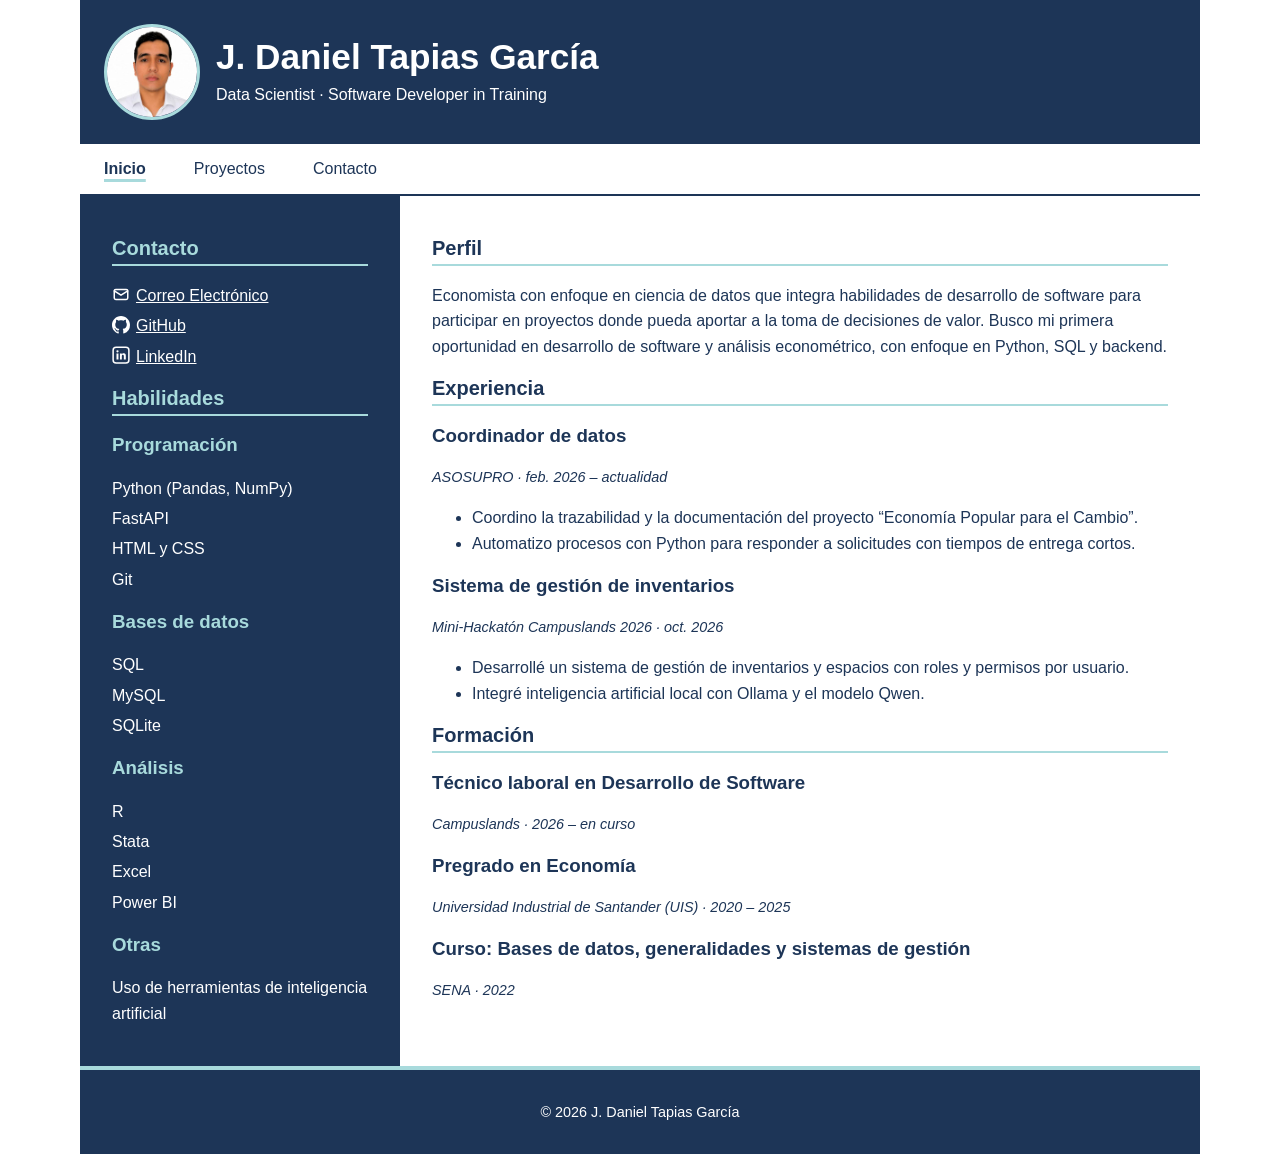
<file: index.html>
<!DOCTYPE html>
<html lang="es">
<head>
  <meta charset="UTF-8">
  <!-- Sin esto el celular muestra la página en miniatura (R1) -->
  <meta name="viewport" content="width=device-width, initial-scale=1.0">
  <title>J. Daniel Tapias García · Hoja de vida</title>
  <!-- Un iconito con mis iniciales para la pestaña del navegador -->
  <link rel="icon" href="img/favicon.svg" type="image/svg+xml">
  <link rel="stylesheet" href="styles.css">
</head>
<body>
  <!-- Pienso la página como bloques: cada uno tendrá su lugar en el grid (R4) -->
  <div class="pagina hoja-de-vida">

    <header class="cabecera cabecera-con-foto">
      <!-- Mi foto con su descripción (R7) -->
      <img src="img/foto-perfil.jpg" alt="Foto de perfil de J. Daniel Tapias García" class="foto-perfil" width="400" height="400">
      <div>
        <h1>J. Daniel Tapias García</h1>
        <p class="profesion">Data Scientist · Software Developer in Training</p>
      </div>
    </header>

    <!-- El mismo menú en todas las páginas, con rutas cortas para que funcione publicado (R8, R9) -->
    <nav class="menu">
      <a href="index.html" class="activo">Inicio</a>
      <a href="proyectos.html">Proyectos</a>
      <a href="contacto.html">Contacto</a>
    </nav>

    <main class="principal">
      <section>
        <h2>Perfil</h2>
        <p>Economista con enfoque en ciencia de datos que integra habilidades de desarrollo de software
          para participar en proyectos donde pueda aportar a la toma de decisiones de valor.
          Busco mi primera oportunidad en desarrollo de software y análisis econométrico,
          con enfoque en Python, SQL y backend.</p>
      </section>

      <section>
        <h2>Experiencia</h2>
        <article>
          <h3>Coordinador de datos</h3>
          <p class="detalle">ASOSUPRO · feb. 2026 – actualidad</p>
          <ul>
            <li>Coordino la trazabilidad y la documentación del proyecto “Economía Popular para el Cambio”.</li>
            <li>Automatizo procesos con Python para responder a solicitudes con tiempos de entrega cortos.</li>
          </ul>
        </article>
        <article>
          <h3>Sistema de gestión de inventarios</h3>
          <p class="detalle">Mini-Hackatón Campuslands 2026 · oct. 2026</p>
          <ul>
            <li>Desarrollé un sistema de gestión de inventarios y espacios con roles y permisos por usuario.</li>
            <li>Integré inteligencia artificial local con Ollama y el modelo Qwen.</li>
          </ul>
        </article>
      </section>

      <section>
        <h2>Formación</h2>
        <article>
          <h3>Técnico laboral en Desarrollo de Software</h3>
          <p class="detalle">Campuslands · 2026 – en curso</p>
        </article>
        <article>
          <h3>Pregrado en Economía</h3>
          <p class="detalle">Universidad Industrial de Santander (UIS) · 2020 – 2025</p>
        </article>
        <article>
          <h3>Curso: Bases de datos, generalidades y sistemas de gestión</h3>
          <p class="detalle">SENA · 2022</p>
        </article>
      </section>
    </main>

    <aside class="lateral">
      <section>
        <h2>Contacto</h2>
        <ul class="lista-simple">
          <li><a href="mailto:danitapiasgar@gmail.com"><img src="img/iconos/correo.svg" alt="" class="icono" width="24" height="24">Correo Electrónico</a></li>
          <li><a href="https://github.com/judatasgar" target="_blank" rel="noopener"><img src="img/iconos/github.svg" alt="" class="icono" width="24" height="24">GitHub</a></li>
          <li><a href="https://www.linkedin.com/in/j-daniel-tapias" target="_blank" rel="noopener"><img src="img/iconos/linkedin.svg" alt="" class="icono" width="24" height="24">LinkedIn</a></li>
        </ul>
      </section>

      <section>
        <h2>Habilidades</h2>
        <h3>Programación</h3>
        <ul class="lista-simple">
          <li>Python (Pandas, NumPy)</li>
          <li>FastAPI</li>
          <li>HTML y CSS</li>
          <li>Git</li>
        </ul>

        <h3>Bases de datos</h3>
        <ul class="lista-simple">
          <li>SQL</li>
          <li>MySQL</li>
          <li>SQLite</li>
        </ul>

        <h3>Análisis</h3>
        <ul class="lista-simple">
          <li>R</li>
          <li>Stata</li>
          <li>Excel</li>
          <li>Power BI</li>
        </ul>

        <h3>Otras</h3>
        <ul class="lista-simple">
          <li>Uso de herramientas de inteligencia artificial</li>
        </ul>
      </section>
    </aside>

    <footer class="pie">
      <p>© 2026 J. Daniel Tapias García</p>
    </footer>

  </div>
</body>
</html>
</file>
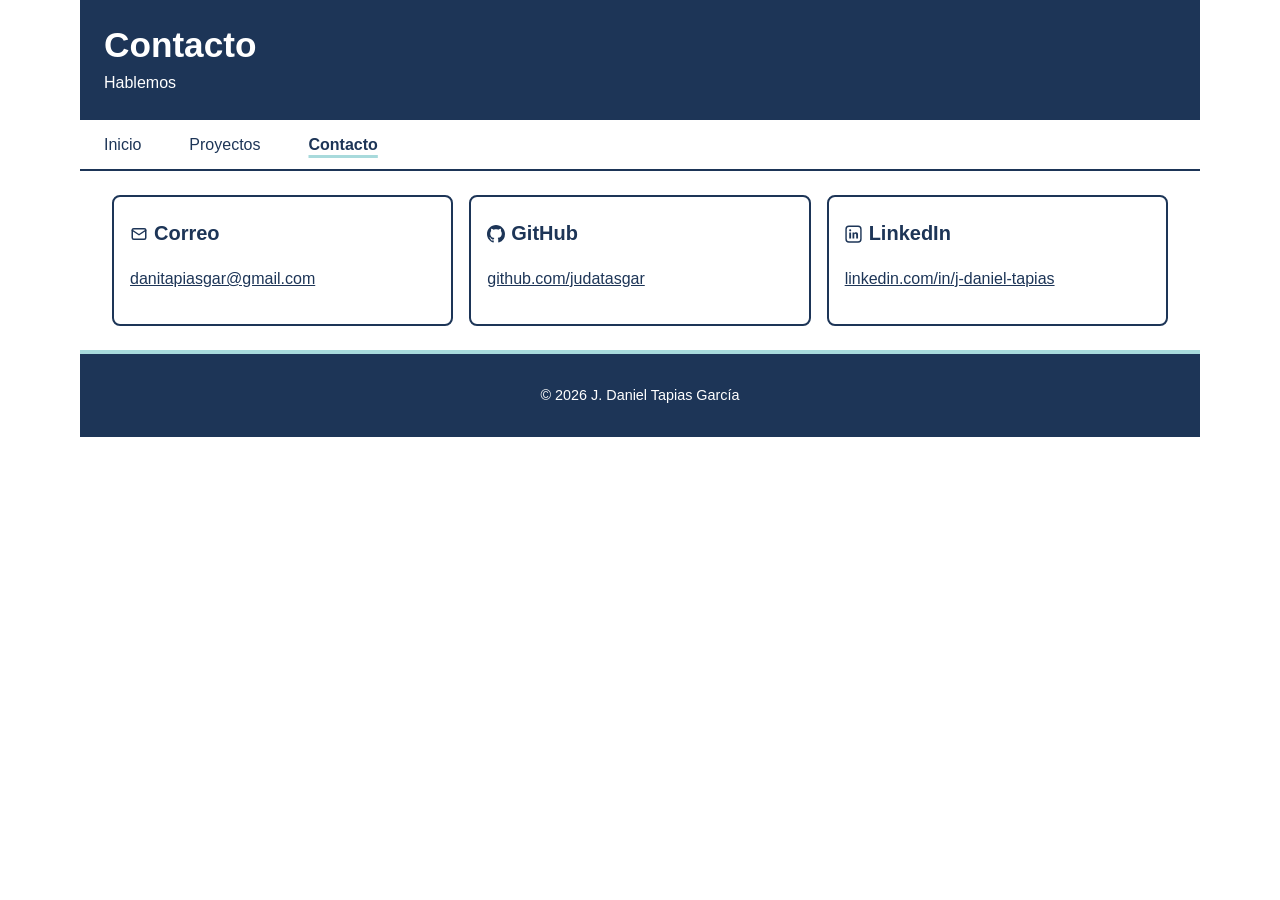
<file: contacto.html>
<!DOCTYPE html>
<html lang="es">
<head>
  <meta charset="UTF-8">
  <!-- Sin esto el celular muestra la página en miniatura (R1) -->
  <meta name="viewport" content="width=device-width, initial-scale=1.0">
  <title>J. Daniel Tapias García · Contacto</title>
  <!-- Un iconito con mis iniciales para la pestaña del navegador -->
  <link rel="icon" href="img/favicon.svg" type="image/svg+xml">
  <link rel="stylesheet" href="styles.css">
</head>
<body>
  <div class="pagina">

    <header class="cabecera">
      <h1>Contacto</h1>
      <p class="profesion">Hablemos</p>
    </header>

    <!-- El mismo menú en todas las páginas, con rutas cortas para que funcione publicado (R8, R9) -->
    <nav class="menu">
      <a href="index.html">Inicio</a>
      <a href="proyectos.html">Proyectos</a>
      <a href="contacto.html" class="activo">Contacto</a>
    </nav>

    <main class="principal">
      <div class="tarjetas">
        <article class="tarjeta">
          <h2><img src="img/iconos/correo.svg" alt="" class="icono" width="24" height="24">Correo</h2>
          <p><a href="mailto:danitapiasgar@gmail.com">danitapiasgar@gmail.com</a></p>
        </article>

        <!-- Lo externo abre aparte, así no se pierde mi hoja de vida (R10) -->
        <article class="tarjeta">
          <h2><img src="img/iconos/github.svg" alt="" class="icono" width="24" height="24">GitHub</h2>
          <p><a href="https://github.com/judatasgar" target="_blank" rel="noopener">github.com/judatasgar</a></p>
        </article>

        <article class="tarjeta">
          <h2><img src="img/iconos/linkedin.svg" alt="" class="icono" width="24" height="24">LinkedIn</h2>
          <p><a href="https://www.linkedin.com/in/j-daniel-tapias" target="_blank" rel="noopener">linkedin.com/in/j-daniel-tapias</a></p>
        </article>
      </div>
    </main>

    <footer class="pie">
      <p>© 2026 J. Daniel Tapias García</p>
    </footer>

  </div>
</body>
</html>
</file>
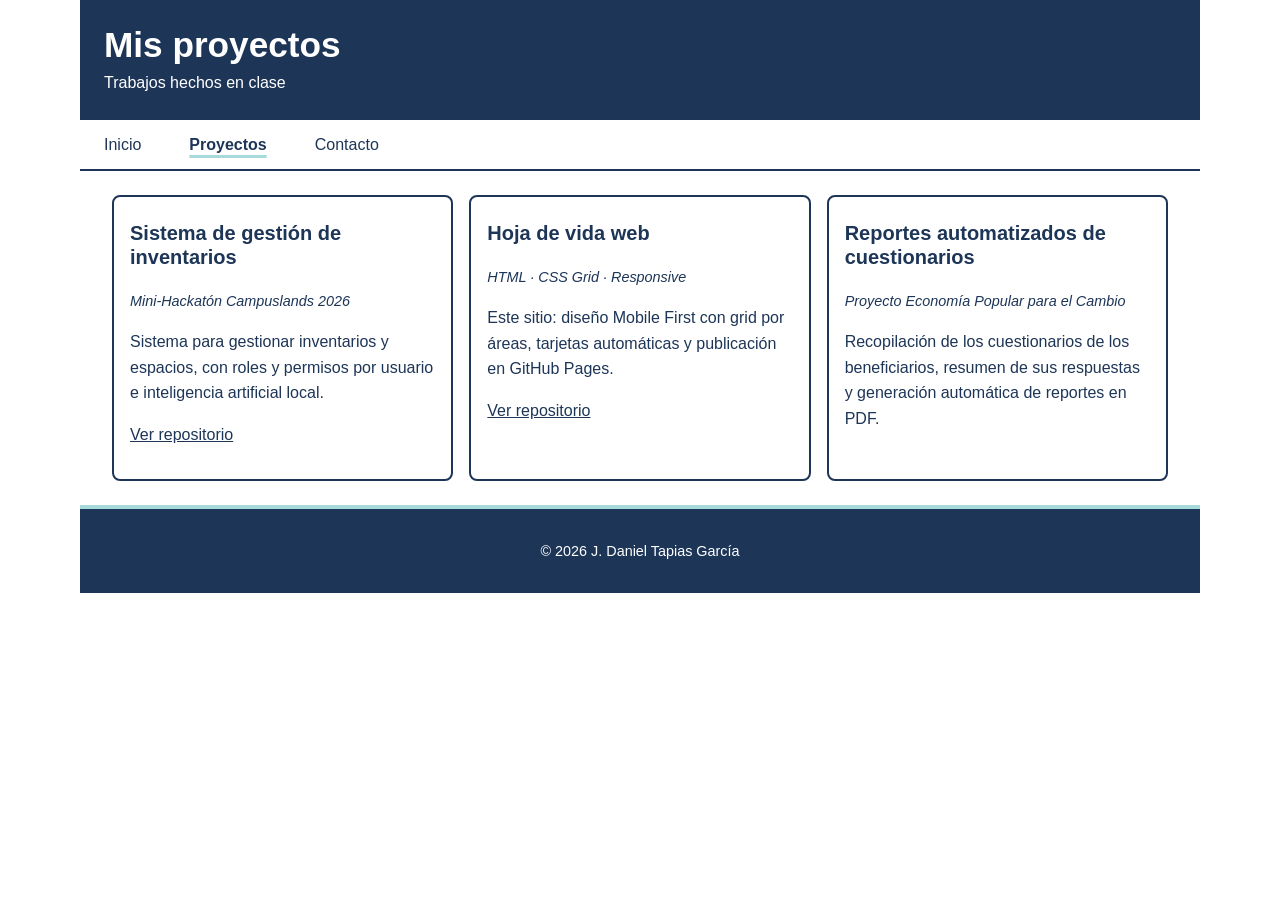
<file: proyectos.html>
<!DOCTYPE html>
<html lang="es">
<head>
  <meta charset="UTF-8">
  <!-- Sin esto el celular muestra la página en miniatura (R1) -->
  <meta name="viewport" content="width=device-width, initial-scale=1.0">
  <title>J. Daniel Tapias García · Proyectos</title>
  <!-- Un iconito con mis iniciales para la pestaña del navegador -->
  <link rel="icon" href="img/favicon.svg" type="image/svg+xml">
  <link rel="stylesheet" href="styles.css">
</head>
<body>
  <div class="pagina">

    <header class="cabecera">
      <h1>Mis proyectos</h1>
      <p class="profesion">Trabajos hechos en clase</p>
    </header>

    <!-- El mismo menú en todas las páginas, con rutas cortas para que funcione publicado (R8, R9) -->
    <nav class="menu">
      <a href="index.html">Inicio</a>
      <a href="proyectos.html" class="activo">Proyectos</a>
      <a href="contacto.html">Contacto</a>
    </nav>

    <main class="principal">
      <!-- Cada proyecto es una tarjeta; se acomodan solas (R5) -->
      <div class="tarjetas">
        <article class="tarjeta">
          <h2>Sistema de gestión de inventarios</h2>
          <p class="detalle">Mini-Hackatón Campuslands 2026</p>
          <p>Sistema para gestionar inventarios y espacios, con roles y permisos por usuario e inteligencia artificial local.</p>
          <p><a href="https://github.com/judatasgar/Proyecto-hackaton-by-trinity" target="_blank" rel="noopener">Ver repositorio</a></p>
        </article>

        <article class="tarjeta">
          <h2>Hoja de vida web</h2>
          <p class="detalle">HTML · CSS Grid · Responsive</p>
          <p>Este sitio: diseño Mobile First con grid por áreas, tarjetas automáticas y publicación en GitHub Pages.</p>
          <p><a href="https://github.com/judatasgar/ATS_CV_JDTG" target="_blank" rel="noopener">Ver repositorio</a></p>
        </article>

        <article class="tarjeta">
          <h2>Reportes automatizados de cuestionarios</h2>
          <p class="detalle">Proyecto Economía Popular para el Cambio</p>
          <p>Recopilación de los cuestionarios de los beneficiarios, resumen de sus respuestas y generación automática de reportes en PDF.</p>
        </article>
      </div>
    </main>

    <footer class="pie">
      <p>© 2026 J. Daniel Tapias García</p>
    </footer>

  </div>
</body>
</html>
</file>
<file: styles.css>
/* Un solo archivo de estilos para todo el sitio.
   Empiezo pensando en el celular y al final voy
   abriendo espacio para pantallas más grandes (R2) */

/* Mi paleta: azul y blanco mandan, y el celeste solo aparece en detalles para guiar la vista.
   Si quiero cambiar colores, toco solo estas tres líneas */
:root {
  --azul: #1d3557;
  --blanco: #ffffff;
  --acento: #a8dadc;
}

/* Lo básico: que el padding no agrande las cajas y una letra fácil de leer */
* {
  box-sizing: border-box;
}

body {
  margin: 0;
  font-family: "Segoe UI", Arial, sans-serif;
  font-size: 1rem;
  line-height: 1.6;
  color: var(--azul);
  background-color: var(--blanco);
}

h1,
h2,
h3 {
  line-height: 1.2;
}

a {
  color: inherit;
}

/* Sin un tercer color: al pasar el mouse el enlace pierde el subrayado */
a:hover {
  text-decoration: none;
}

/* Quiero que ninguna imagen se salga de la pantalla del celular (R7) */
img {
  max-width: 100%;
  height: auto;
  display: block;
}

/* En pantallas grandes no quiero líneas eternas: le pongo un tope y lo centro (R6) */
.pagina {
  max-width: 70rem;
  width: 92%;
  margin: 0 auto;
  background-color: var(--blanco);
}

/* En el celular todo va una cosa debajo de otra, en el orden en que quiero que me lean (R4) */
.pagina {
  display: grid;
  grid-template-areas:
    "cabecera"
    "menu"
    "principal"
    "pie";
}

.hoja-de-vida {
  grid-template-areas:
    "cabecera"
    "menu"
    "principal"
    "lateral"
    "pie";
}

.cabecera  { grid-area: cabecera; }
.menu      { grid-area: menu; }
.principal { grid-area: principal; }
.lateral   { grid-area: lateral; }
.pie       { grid-area: pie; }

/* Mi nombre arriba sobre el azul, centrado en el celular, para darle presencia */
.cabecera {
  padding: 1.5rem;
  background-color: var(--azul);
  color: var(--blanco);
  text-align: center;
}

.cabecera h1 {
  margin: 0;
  font-size: 1.8rem;
}

.profesion {
  margin: 0.25rem 0 0;
}

/* En celular la foto va arriba del nombre; redonda y de tamaño contenido (R7) */
.cabecera-con-foto {
  display: flex;
  flex-direction: column;
  align-items: center;
  gap: 1rem;
}

.foto-perfil {
  width: 6rem;
  height: 6rem;
  border-radius: 50%;
  object-fit: cover;
  border: 3px solid var(--acento);
}

/* El menú: en celular cada enlace en su propia línea y centrado, fácil de tocar (R8) */
.menu {
  display: flex;
  flex-direction: column;
  border-bottom: 2px solid var(--azul);
}

.menu a {
  padding: 0.75rem 1.5rem;
  text-align: center;
  text-decoration: none;
  color: var(--azul);
}

.menu a.activo {
  font-weight: bold;
  text-decoration: underline;
  text-decoration-color: var(--acento);
  text-decoration-thickness: 0.2rem;
  text-underline-offset: 0.3rem;
}

/* Al pasar el mouse quiero que se note a dónde voy a entrar */
.menu a:hover,
.menu a:focus {
  background-color: var(--acento);
  color: var(--azul);
}

/* El contenido con aire alrededor; la lateral en azul para separarla del contenido */
.principal,
.lateral {
  padding: 1rem 1.5rem;
}

.lateral {
  background-color: var(--azul);
  color: var(--blanco);
}

/* En la lateral los títulos van en celeste para que se distingan sobre el azul */
.lateral h2,
.lateral h3 {
  color: var(--acento);
}

h2 {
  font-size: 1.25rem;
  border-bottom: 2px solid var(--acento);
  padding-bottom: 0.25rem;
}

/* Fechas y lugares más pequeños y en cursiva, para no necesitar un gris */
.detalle {
  margin: 0;
  font-size: 0.9rem;
  font-style: italic;
}

.lista-simple {
  list-style: none;
  padding: 0;
}

/* Iconos pequeños junto a mis enlaces; son decorativos, por eso su alt va vacío (R7) */
.icono {
  display: inline-block;
  width: 1.1rem;
  height: 1.1rem;
  margin-right: 0.4rem;
  vertical-align: -0.15rem;
}

/* Los iconos son azules; sobre fondo azul los vuelvo blancos */
.lateral .icono,
.tarjeta:hover .icono {
  filter: brightness(0) invert(1);
}

.lista-simple li {
  margin-bottom: 0.3rem;
}

/* Las tarjetas se acomodan solas según el espacio que haya (R5) */
.tarjetas {
  display: grid;
  grid-template-columns: repeat(auto-fit, minmax(16rem, 1fr));
  gap: 1rem;
}

.tarjeta {
  border: 2px solid var(--azul);
  border-radius: 0.5rem;
  padding: 1rem;
  transition: background-color 0.2s, color 0.2s, transform 0.2s;
}

/* Cuando la señalo, la tarjeta se invierte (azul con letra blanca) y sube un poquito */
.tarjeta:hover {
  background-color: var(--azul);
  border-color: var(--acento);
  color: var(--blanco);
  transform: translateY(-0.15rem);
}

.tarjeta h2 {
  margin-top: 0.5rem;
  border-bottom: none;
}

/* El pie en azul, para cerrar la página igual que como empieza.
   La línea celeste lo separa de la columna lateral, que también es azul */
.pie {
  padding: 1rem 1.5rem;
  text-align: center;
  font-size: 0.9rem;
  background-color: var(--azul);
  color: var(--blanco);
  border-top: 0.25rem solid var(--acento);
}

/* A partir de aquí la pantalla crece y voy ajustando (R3) */

/* Desde 600px ya hay espacio para poner el menú en fila */
@media (min-width: 600px) {
  .menu {
    flex-direction: row;
  }

  /* Con más espacio, la foto se pone al lado del nombre y todo vuelve a la izquierda */
  .cabecera {
    text-align: left;
  }

  .cabecera-con-foto {
    flex-direction: row;
  }

  .cabecera h1 {
    font-size: 2.2rem;
  }
}

/* Desde 1024px cabe una columna al lado con mis datos y habilidades,
   así el contenido principal respira (R3, R4) */
@media (min-width: 1024px) {
  .hoja-de-vida {
    grid-template-columns: 1fr 2.5fr;
    grid-template-areas:
      "cabecera cabecera"
      "menu     menu"
      "lateral  principal"
      "pie      pie";
  }

  .principal,
  .lateral {
    padding: 1.5rem 2rem;
  }
}
</file>
